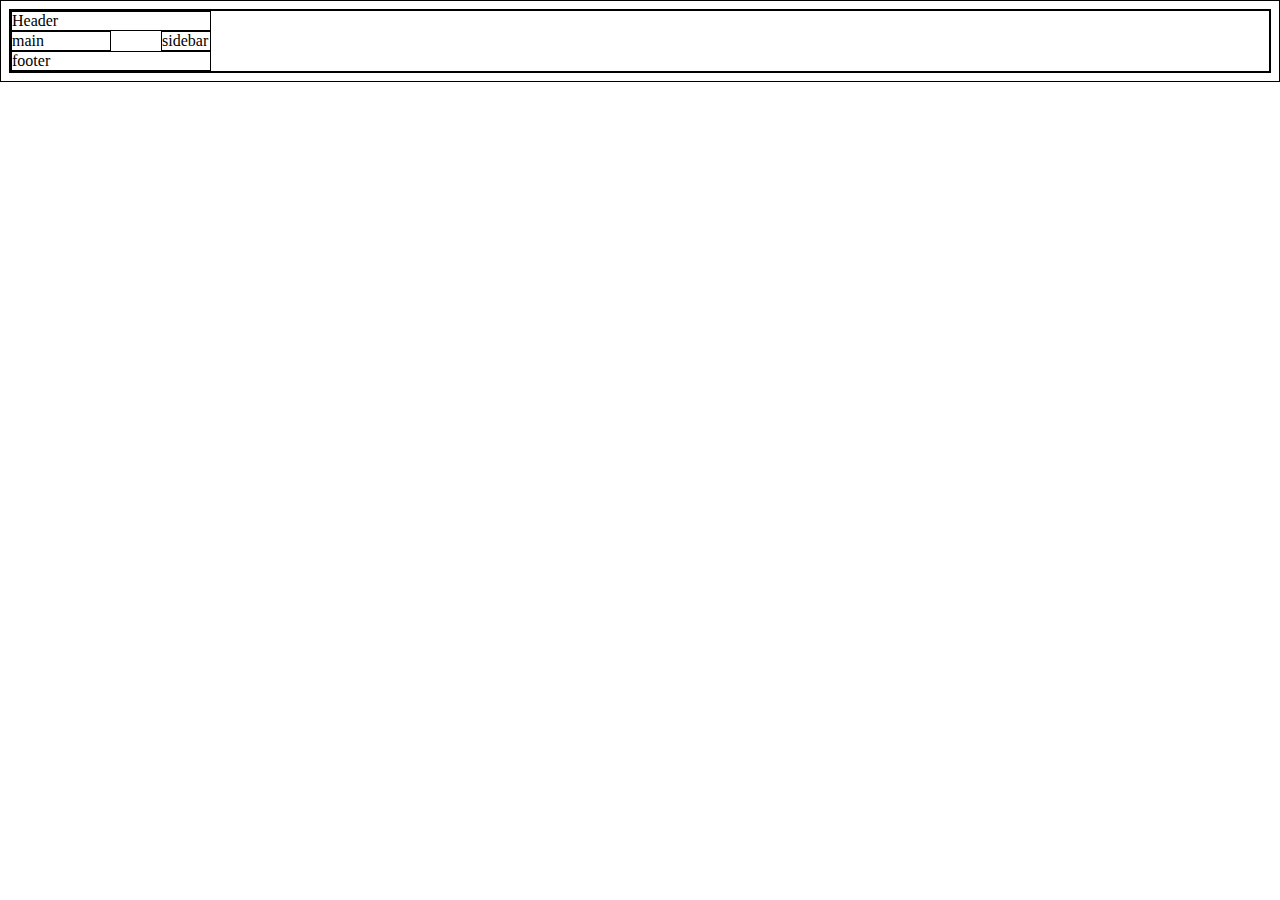
<file: index.html>
<!DOCTYPE html>
<html lang="en">
<head>
    <style>
        * {border: 1px solid black;}
        .item-a {
            grid-area: header;
        }
.item-b {
    grid-area: main;
}
.item-c {
    grid-area: sidebar;
}
.item-d {
    grid-area: footer;
}
.container {
    display: grid;
    grid-template-columns: 50px 50px 50px 50px;
    grid-template-rows: auto;
    grid-template-areas:
    "header header header header"
    "main main . sidebar"
    "footer footer footer footer"
}
    </style>
    <meta charset="UTF-8">
    <meta http-equiv="X-UA-Compatible" content="IE=edge">
    <meta name="viewport" content="width=device-width, initial-scale=1.0">
    <title>Document</title>
</head>
<body>
    <div class="container">
        <div class="item-a">Header</div>
        <div class="item-b">main</div>
        <div class="item-c">sidebar</div>
        <div class="item-d">footer</div>
    </div>
</body>
</html>
</file>
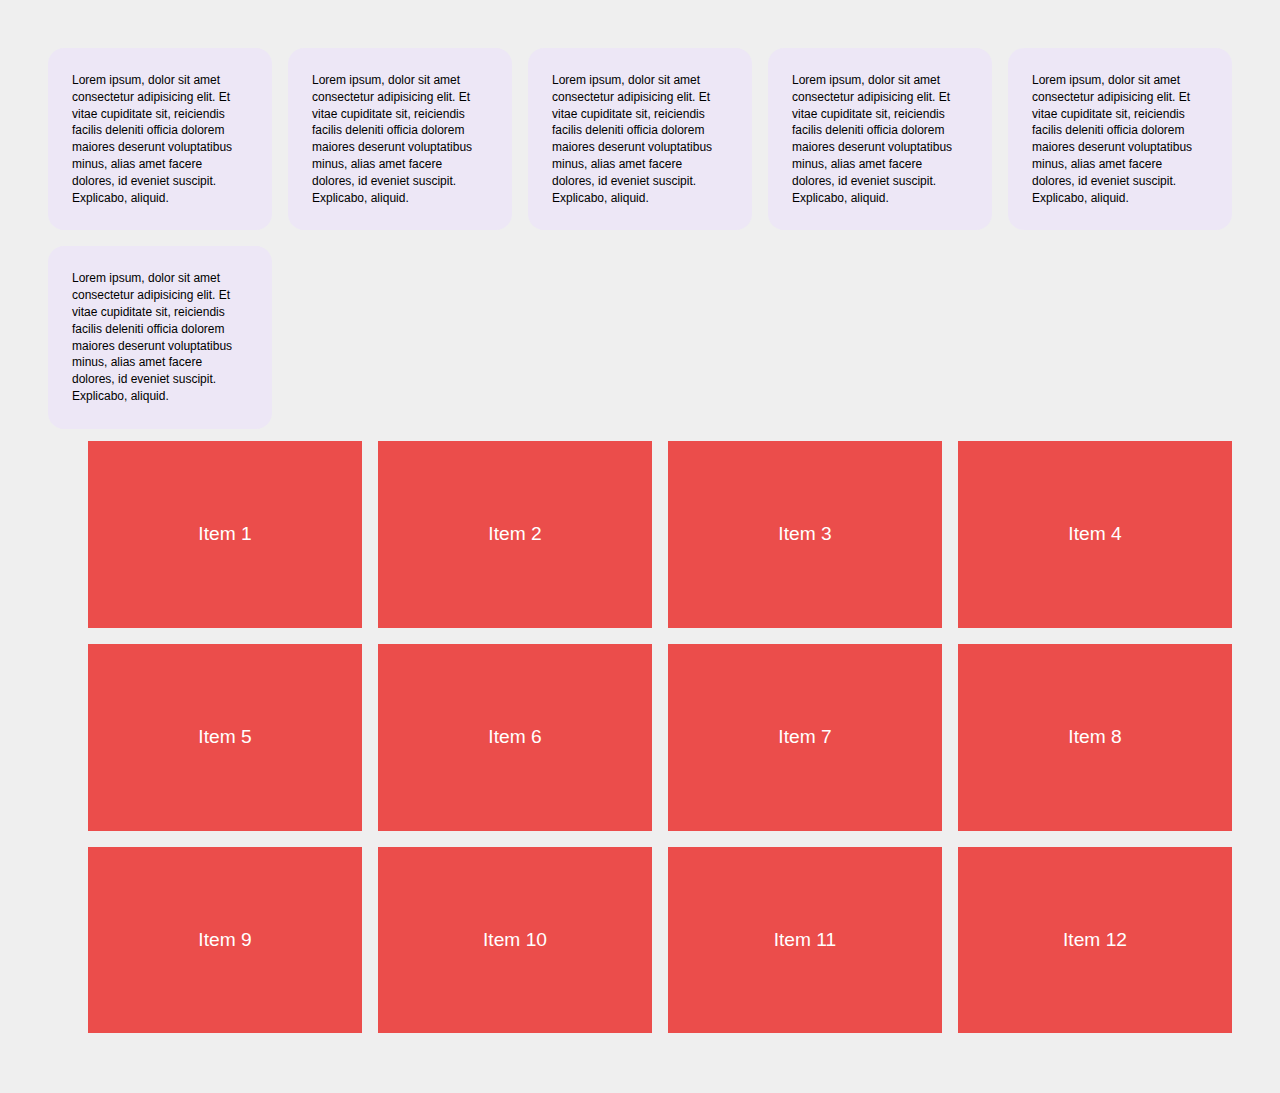
<file: zadatak 2.html>
<!DOCTYPE html>
<html lang="en">
<head>
    <style>
        .grid {
            display: grid;
            grid-template-columns: repeat(auto-fill, minmax(200px, 1fr));
            grid-gap: 1rem;
        }
        .grid > div {
            background: #ede7f6;
            padding: 1.5rem;
            border-radius: 1rem;
        }
        body {
            margin: 2rem;
            font: 12px system-ui;
        }
        .auto-grid {
            --auto-grid-min-size: 16rem;
            display: grid;
            grid-template-columns: repeat(auto-fill,minmax(var(--auto-grid-min-size), 1fr));
            grid-gap: 1rem;
        }
        body {
            background: #efefef;
            padding: 1rem;
            line-height: 1.4;
            font-family: sans-serif;
        }
        li {
            list-style: none;
            padding: 5rem 1rem;
            text-align: center;
            font-size: 1.2rem;
            background: #eb4d4b;
            color: #ffffff;
        }
    </style>
    <meta charset="UTF-8">
    <meta http-equiv="X-UA-Compatible" content="IE=edge">
    <meta name="viewport" content="width=device-width, initial-scale=1.0">
    <title>Document</title>
</head>
<body>
    <div class="grid">
        <div>Lorem ipsum, dolor sit amet consectetur adipisicing elit. Et vitae cupiditate sit, reiciendis facilis deleniti officia dolorem maiores deserunt voluptatibus minus, alias amet facere dolores, id eveniet suscipit. Explicabo, aliquid.</div>
        <div>Lorem ipsum, dolor sit amet consectetur adipisicing elit. Et vitae cupiditate sit, reiciendis facilis deleniti officia dolorem maiores deserunt voluptatibus minus, alias amet facere dolores, id eveniet suscipit. Explicabo, aliquid.</div>
        <div>Lorem ipsum, dolor sit amet consectetur adipisicing elit. Et vitae cupiditate sit, reiciendis facilis deleniti officia dolorem maiores deserunt voluptatibus minus, alias amet facere dolores, id eveniet suscipit. Explicabo, aliquid.</div>
        <div>Lorem ipsum, dolor sit amet consectetur adipisicing elit. Et vitae cupiditate sit, reiciendis facilis deleniti officia dolorem maiores deserunt voluptatibus minus, alias amet facere dolores, id eveniet suscipit. Explicabo, aliquid.</div>
        <div>Lorem ipsum, dolor sit amet consectetur adipisicing elit. Et vitae cupiditate sit, reiciendis facilis deleniti officia dolorem maiores deserunt voluptatibus minus, alias amet facere dolores, id eveniet suscipit. Explicabo, aliquid.</div>
        <div>Lorem ipsum, dolor sit amet consectetur adipisicing elit. Et vitae cupiditate sit, reiciendis facilis deleniti officia dolorem maiores deserunt voluptatibus minus, alias amet facere dolores, id eveniet suscipit. Explicabo, aliquid.</div>
    </div>
    <ul class="auto-grid">
        <li>Item 1</li>
        <li>Item 2</li>
        <li>Item 3</li>
        <li>Item 4</li>
        <li>Item 5</li>
        <li>Item 6</li>
        <li>Item 7</li>
        <li>Item 8</li>
        <li>Item 9</li>
        <li>Item 10</li>
        <li>Item 11</li>
        <li>Item 12</li>
    </ul>

    
</body>
</html>
</file>
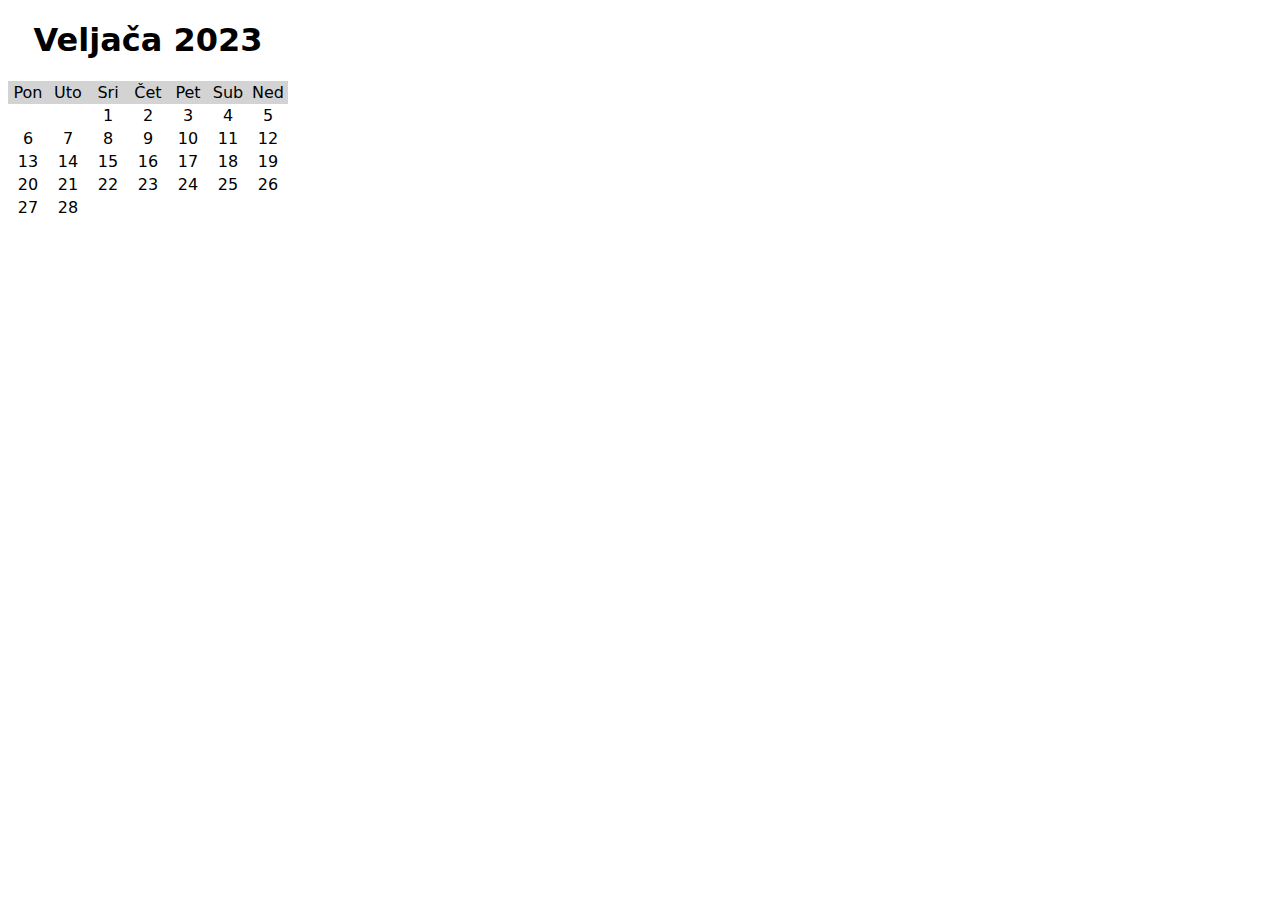
<file: zadatak 3.html>
<!DOCTYPE html>
<html lang="en">
<head>
    <link rel="stylesheet" href="zadatak 3.css">
    <meta charset="UTF-8">
    <meta http-equiv="X-UA-Compatible" content="IE=edge">
    <meta name="viewport" content="width=device-width, initial-scale=1.0">
    <title>Document</title>
</head>
<body>
    <div class="calendar-wrapper">
        <h1>Veljača 2023</h1>
        <ol class="calendar">
            <li class="day-name">Pon</li>
            <li class="day-name">Uto</li>
            <li class="day-name">Sri</li>
            <li class="day-name">Čet</li>
            <li class="day-name">Pet</li>
            <li class="day-name">Sub</li>
            <li class="day-name">Ned</li>

            <li class="first-day">1</li>
            <li>2</li>
            <li>3</li>
            <li>4</li>
            <li>5</li>
            <li>6</li>
            <li>7</li>
            <li>8</li>
            <li>9</li>
            <li>10</li>
            <li>11</li>
            <li>12</li>
            <li>13</li>
            <li>14</li>
            <li>15</li>
            <li>16</li>
            <li>17</li>
            <li>18</li>
            <li>19</li>
            <li>20</li>
            <li>21</li>
            <li>22</li>
            <li>23</li>
            <li>24</li>
            <li>25</li>
            <li>26</li>
            <li>27</li>
            <li>28</li>
        </ol>
    </div>
</body>
</html>
</file>
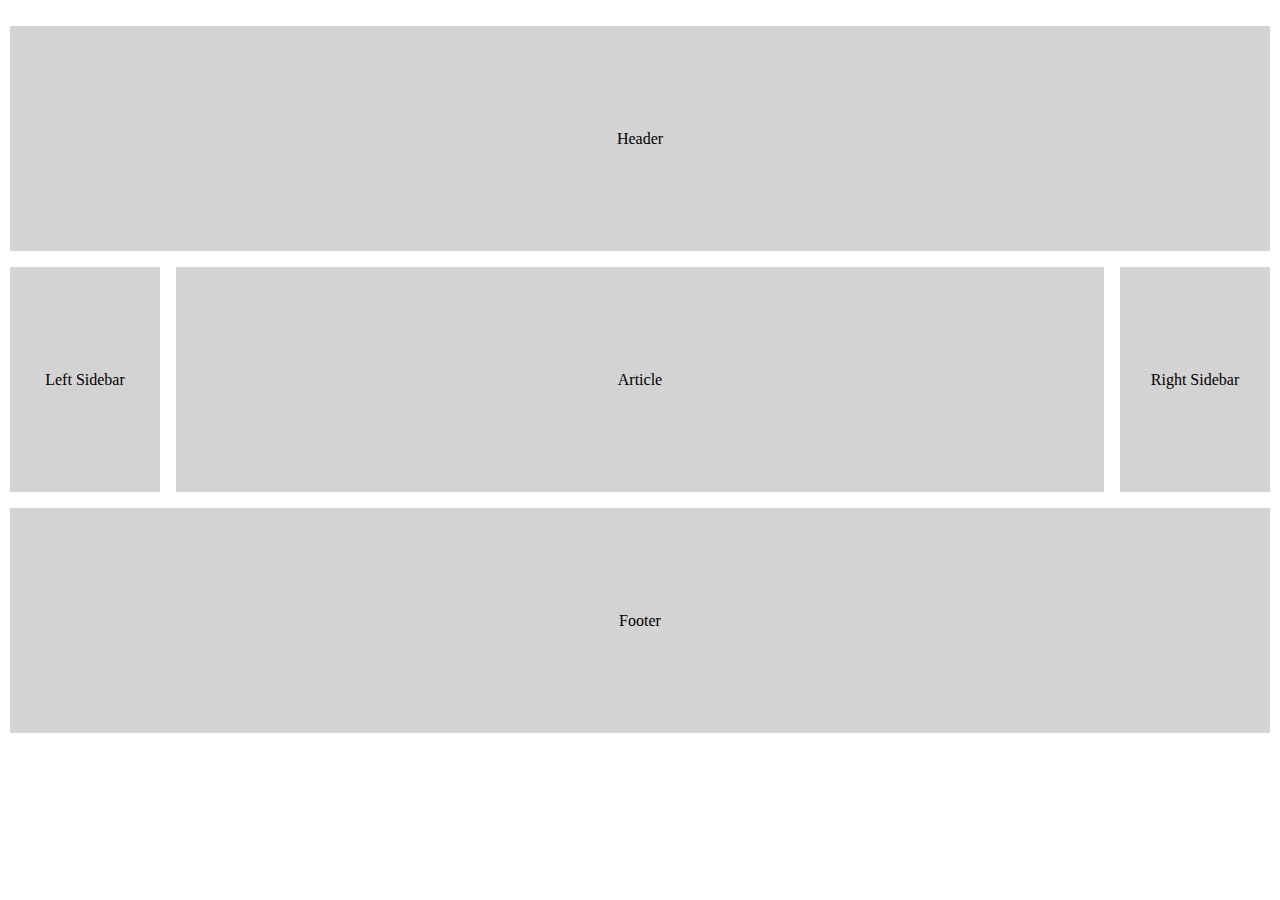
<file: zadatak4.html>
<!DOCTYPE html>
<html lang="en">
<head>
    <link rel="stylesheet" href="zadatak4.css">
    <meta charset="UTF-8">
    <meta http-equiv="X-UA-Compatible" content="IE=edge">
    <meta name="viewport" content="width=device-width, initial-scale=1.0">
    <title>Document</title>
</head>
<body>
    <div class="grid">
        <header>
            Header
        </header>
        <aside class="sidebar-left">
            Left Sidebar
        </aside>
        <article>
            Article
        </article>
        <aside class="sidebar-right">
            Right Sidebar
        </aside>
        <footer>
            Footer
        </footer>
    </div>
</body>
</html>
</file>
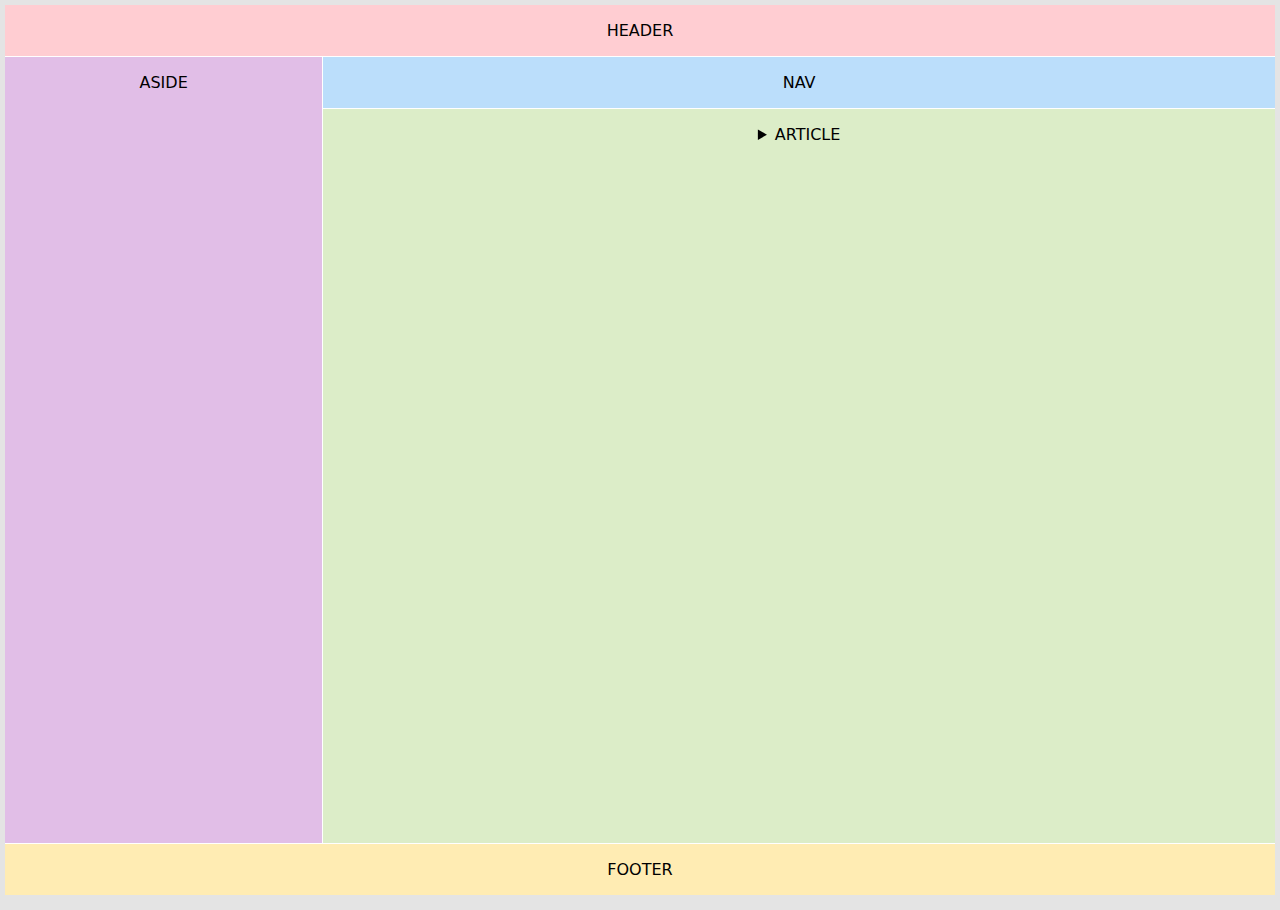
<file: zadatak5.html>
<!DOCTYPE html>
<html lang="en">
<head>
    <link rel="stylesheet" href="zadatak5.css">
    <meta charset="UTF-8">
    <meta http-equiv="X-UA-Compatible" content="IE=edge">
    <meta name="viewport" content="width=device-width, initial-scale=1.0">
    <title>Document</title>
</head>
<body>
    <div class="page-wrap">
        <header class="page-header">Header</header>
        <nav class="page-nav">Nav</nav>
        <main class="page-main">
            <article>
                <details>
                    <summary>Article</summary>
                    <p>Lorem ipsum dolor sit amet consectetur adipisicing elit. Quidem explicabo unde, distinctio ex, nemo ratione, consequatur eos consectetur porro magni quis maxime rem molestiae ea aliquid ipsam minima odit corrupti!LoremLorem ipsum dolor sit amet consectetur adipisicing elit. Quidem explicabo unde, distinctio ex, nemo ratione, consequatur eos consectetur porro magni quis maxime rem molestiae ea aliquid ipsam minima odit corrupti!LoremLorem ipsum dolor sit amet consectetur adipisicing elit. Quidem explicabo unde, distinctio ex, nemo ratione, consequatur eos consectetur porro magni quis maxime rem molestiae ea aliquid ipsam minima odit corrupti!Lorem</p>
                </details>
            </article>
        </main>
        <aside class="page-sidebar">Aside</aside>
        <footer class="page-footer">Footer</footer>
    </div>
</body>
</html>
</file>
<file: zadatak 3.css>
.calendar-wrapper {
    max-width: 280px;
    font: 100% system-ui;
}
.calendar {
    display: grid;
    grid-template-columns: repeat(7, 1fr);
}
.first-day {
    grid-column-start: 3;
}
.day-name {
    background: lightgray;
}
h1 {
    text-align: center;
}
ol {
    list-style: none;
    margin: 0;
    padding: 0;
    text-align: center;
}
li {
    padding: 2px;
}
</file>
<file: zadatak4.css>
body {
    margin: 10px;
    max-width: 16 * 50;
    padding: 16px 0;
}
.grid {
    display: grid;
    grid-template-columns: 150px auto 150px;
    grid-gap: 1em;
}
header, footer {
    grid-column: 1 / 4;
}
@media all and (max-width: 700px) {
    aside,
    article {
        grid-column: 1 / 4;
    }
}
header,
aside,
article,
footer {
    background: lightgray;
    display: flex;
    align-items: center;
    justify-content: center;
    height: 25vh;
}
</file>
<file: zadatak5.css>
body {
    background: #e4e4e4;
    padding: 5px;
    height: 100vh;
    margin: 0;

font: 500 100% system-ui, sans-serif;
text-transform: uppercase;
}
.page-wrap {
    display: grid;
    grid-template-columns: minmax(10px, 1fr) minmax(10px, 3fr);
    grid-template-rows: min-content min-content 1fr min-content;
    gap: 1px;
    background: white;
    height: calc(100vh - 10px);
    box-shadow: 0 0 3px rgba(black, 0.33);
}
.page-wrap > * {
    padding: 1rem;
    text-align: center;
}
.page-header {
    grid-column: 1 / -1;
    background: #ffcdd2;
}
.page-sidebar {
    grid-column: 1 / 2;
    grid-row: 2 / 4;
    background: #e1bee7;
}
.page-nav {
    grid-column: 2 / 3;
    background: #bbdefb;
}
.page-main {
    grid-column: 2 / 3;
    background: #dcedc8;
}
.page-footer {
    grid-column: 1 / -1;
    background: #ffecb3;
}
details p {
    text-transform: none;
    text-align: left;
}
@media (max-width: 600px) {
    .page-wrap {
        grid-template-columns: 100%;
        grid-template-rows: auto;
    }
    .page-wrap > * {
        grid-column: 1 / -1;
        grid-row: auto;
    }
}
</file>
